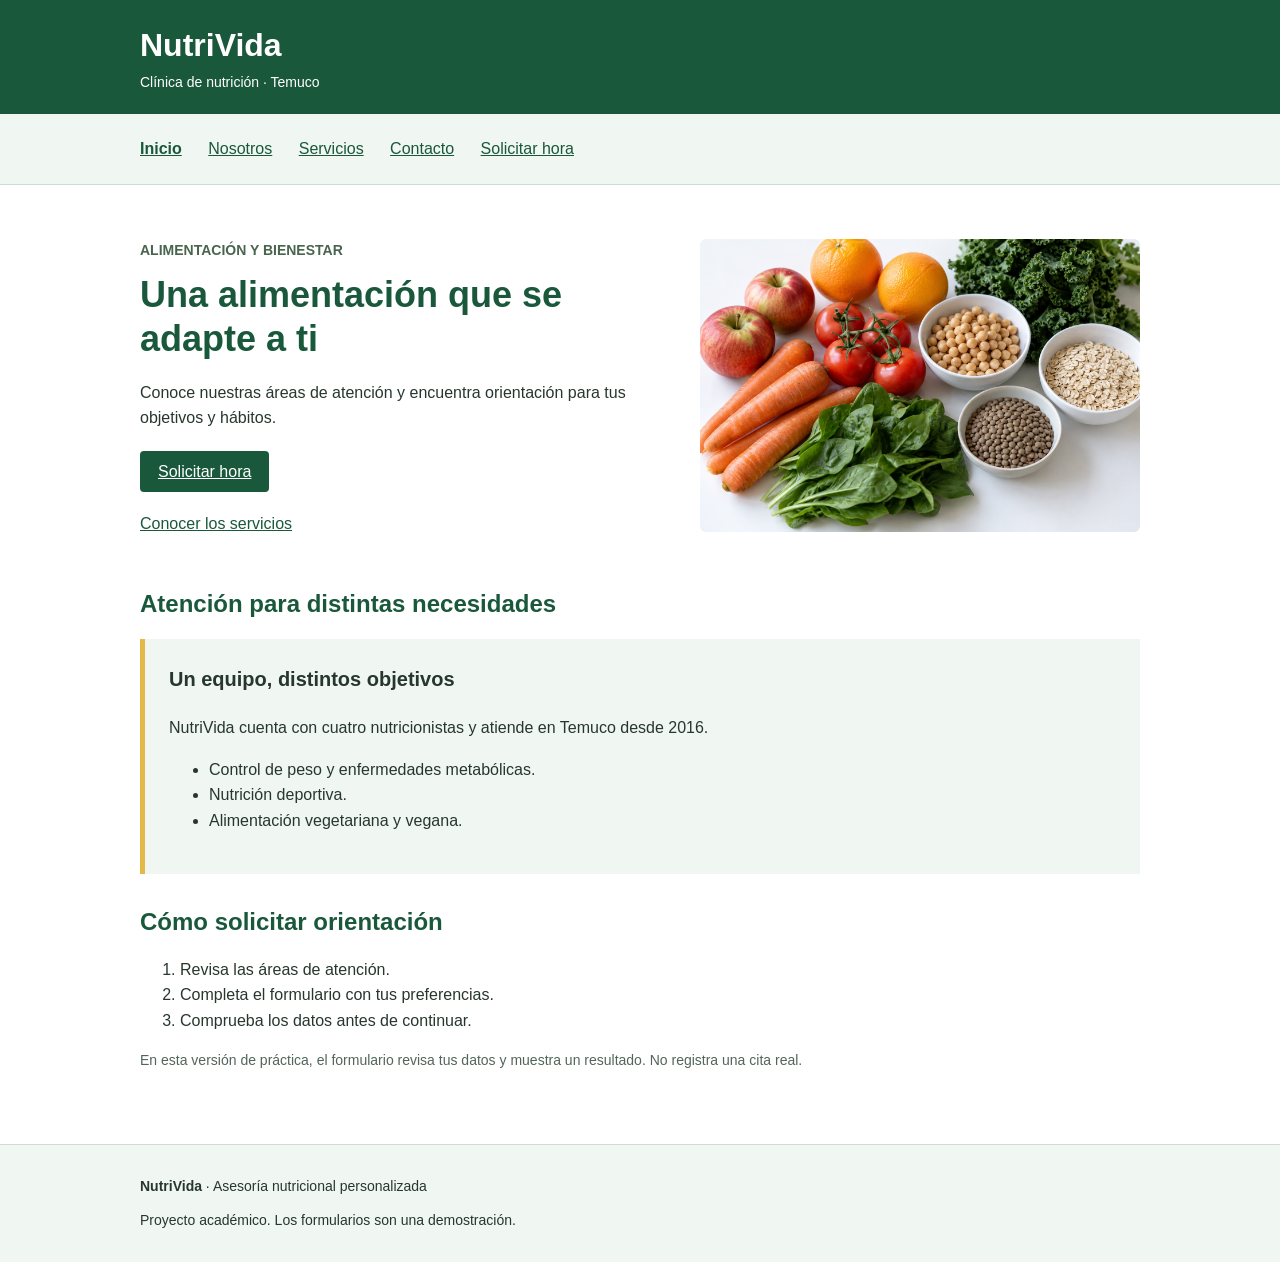
<file: HTML/index.html>
<!DOCTYPE html>
<html lang="es">
<head>
    <meta charset="UTF-8">
    <meta name="viewport" content="width=device-width, initial-scale=1.0">
    <title>Inicio | NutriVida</title>


    <link rel="stylesheet" href="../css/style.css">
</head>

<body>

    <header>
        <div class="contenedor">
            <p class="marca">NutriVida</p>
            <p class="bajada">Clínica de nutrición · Temuco</p>
        </div>
    </header>

    
    <nav>
        <div class="contenedor">
            <a href="index.html" class="actual">Inicio</a>
            <a href="nosotros.html">Nosotros</a>
            <a href="servicios.html">Servicios</a>
            <a href="contacto.html">Contacto</a>
            <a href="solicitar-hora.html">Solicitar hora</a>
        </div>
    </nav>

    <main class="contenedor">
        <section class="portada">
            <div class="texto-portada">
                <p class="etiqueta">ALIMENTACIÓN Y BIENESTAR</p>
                <h1>Una alimentación que se adapte a ti</h1>
                <p>Conoce nuestras áreas de atención y encuentra orientación para tus objetivos y hábitos.</p>
                <p class="accion"><a class="boton" href="solicitar-hora.html">Solicitar hora</a></p>
                <p><a href="servicios.html">Conocer los servicios</a></p>
            </div>
            <img class="imagen-portada" src="../imagenes/alimentos-frescos.png" alt="Frutas, verduras, legumbres y avena sobre una mesa blanca">
        </section>
        <section>
            <h2>Atención para distintas necesidades</h2>
            <div class="destacado">
                <h3>Un equipo, distintos objetivos</h3>
                <p>NutriVida cuenta con cuatro nutricionistas y atiende en Temuco desde 2016.</p>
                <ul>
                    <li>Control de peso y enfermedades metabólicas.</li>
                    <li>Nutrición deportiva.</li>
                    <li>Alimentación vegetariana y vegana.</li>
                </ul>
            </div>
        </section>
        <section>
            <h2>Cómo solicitar orientación</h2>
            <ol>
                <li>Revisa las áreas de atención.</li>
                <li>Completa el formulario con tus preferencias.</li>
                <li>Comprueba los datos antes de continuar.</li>
            </ol>
            <p class="nota">En esta versión de práctica, el formulario revisa tus datos y muestra un resultado. No registra una cita real.</p>
        </section>
    </main>

    <footer>
        <div class="contenedor">
            <p><strong>NutriVida</strong> · Asesoría nutricional personalizada</p>
            <p>Proyecto académico. Los formularios son una demostración.</p>
        </div>
    </footer>

</body>
</html>
</file>
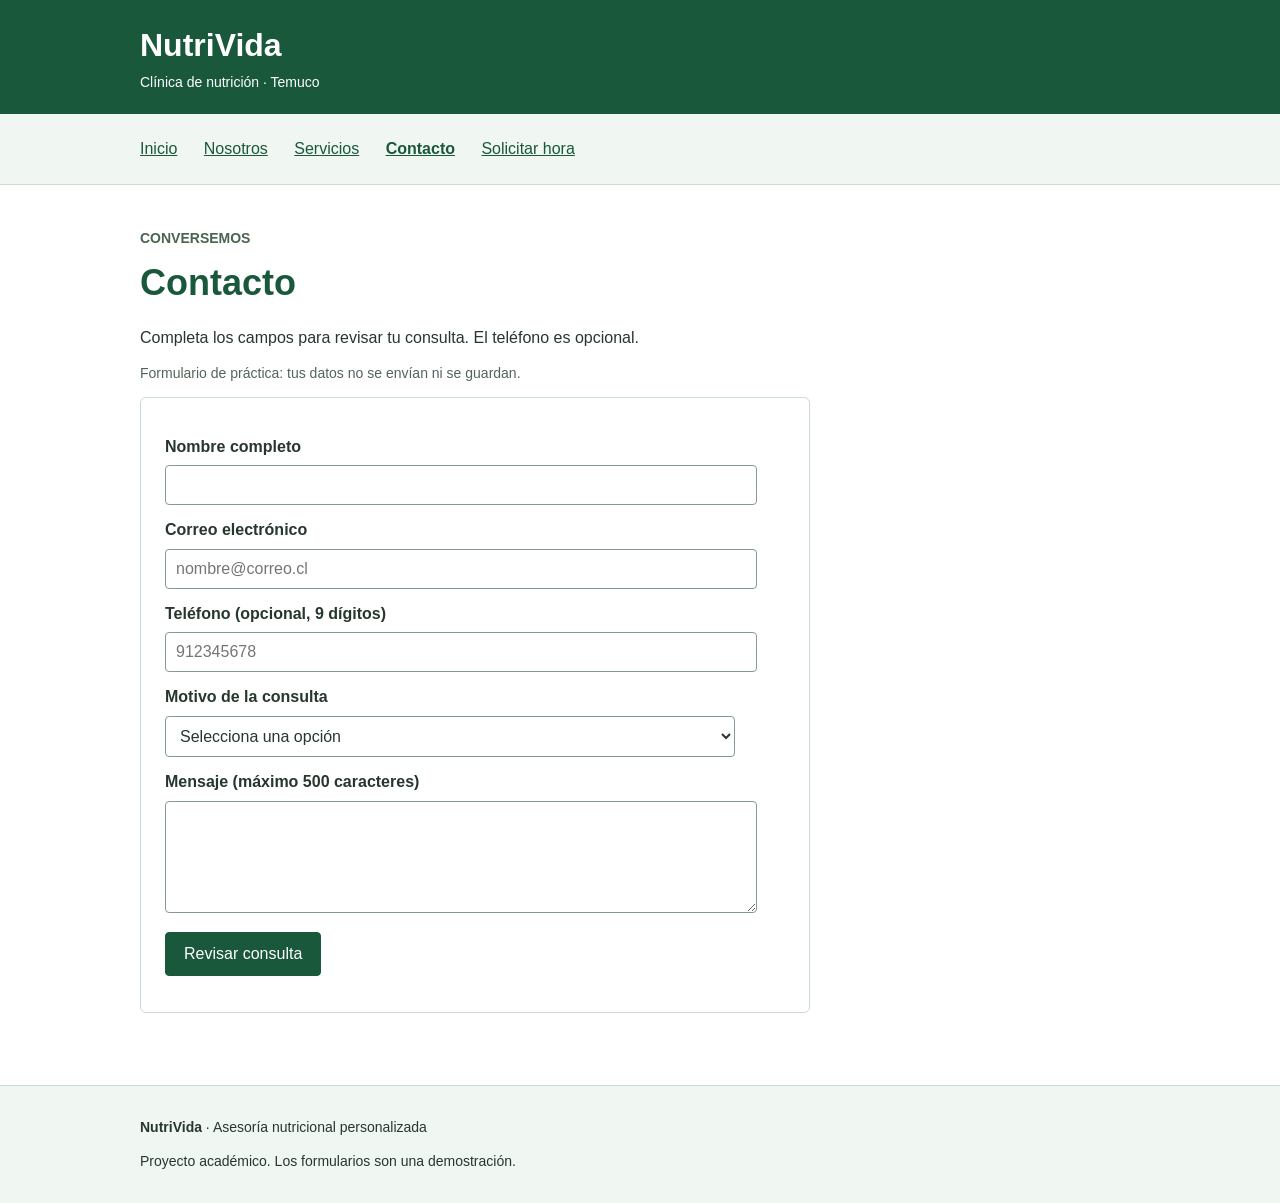
<file: HTML/contacto.html>
<!DOCTYPE html>
<html lang="es">
<head>
    <meta charset="UTF-8">
    <meta name="viewport" content="width=device-width, initial-scale=1.0">
    <title>Contacto | NutriVida</title>
    <!-- Todas las páginas comparten esta hoja de estilos. -->
    <link rel="stylesheet" href="../css/style.css">
</head>
<body>
    <header>
        <div class="contenedor">
            <p class="marca">NutriVida</p>
            <p class="bajada">Clínica de nutrición · Temuco</p>
        </div>
    </header>
    <!-- Los enlaces conectan archivos HTML de la misma carpeta. -->
    <nav>
        <div class="contenedor">
            <a href="index.html">Inicio</a>
            <a href="nosotros.html">Nosotros</a>
            <a href="servicios.html">Servicios</a>
            <a href="contacto.html" class="actual">Contacto</a>
            <a href="solicitar-hora.html">Solicitar hora</a>
        </div>
    </nav>
    <main class="contenedor">
        <section>
            <p class="etiqueta">CONVERSEMOS</p>
            <h1>Contacto</h1>
            <p>Completa los campos para revisar tu consulta. El teléfono es opcional.</p>
            <p class="nota">Formulario de práctica: tus datos no se envían ni se guardan.</p>
            <form id="formularioContacto" onsubmit="return false;">
                <p><label for="nombreContacto">Nombre completo</label><br>
                <input type="text" id="nombreContacto" maxlength="100"></p>
                <p id="errorNombreContacto" class="error"></p>
                <p><label for="correoContacto">Correo electrónico</label><br>
                <input type="email" id="correoContacto" maxlength="100" placeholder="nombre@correo.cl"></p>
                <p id="errorCorreoContacto" class="error"></p>
                <p><label for="telefonoContacto">Teléfono (opcional, 9 dígitos)</label><br>
                <input type="text" id="telefonoContacto" maxlength="9" placeholder="912345678"></p>
                <p id="errorTelefonoContacto" class="error"></p>
                <p><label for="motivoContacto">Motivo de la consulta</label><br>
                <select id="motivoContacto">
                    <option value="">Selecciona una opción</option>
                    <option value="general">Información general</option>
                    <option value="horarios">Horarios de atención</option>
                    <option value="servicios">Servicios nutricionales</option>
                </select></p>
                <p id="errorMotivoContacto" class="error"></p>
                <p><label for="mensajeContacto">Mensaje (máximo 500 caracteres)</label><br>
                <textarea id="mensajeContacto" rows="5" maxlength="500"></textarea></p>
                <p id="errorMensajeContacto" class="error"></p>

            <!-- El botón llama a la función del archivo funciones.js. -->
                <button type="button" onclick="validarContacto()">Revisar consulta</button>
                <p id="resultadoContacto" class="exito"></p>

            </form>
            
        </section>
    </main>
    <footer>
        <div class="contenedor">
            <p><strong>NutriVida</strong> · Asesoría nutricional personalizada</p>
            <p>Proyecto académico. Los formularios son una demostración.</p>
        </div>
    </footer>
    <!-- JavaScript externo: funciones de validación. -->
    <script src="../js/funciones.js"></script>
</body>
</html>
</file>
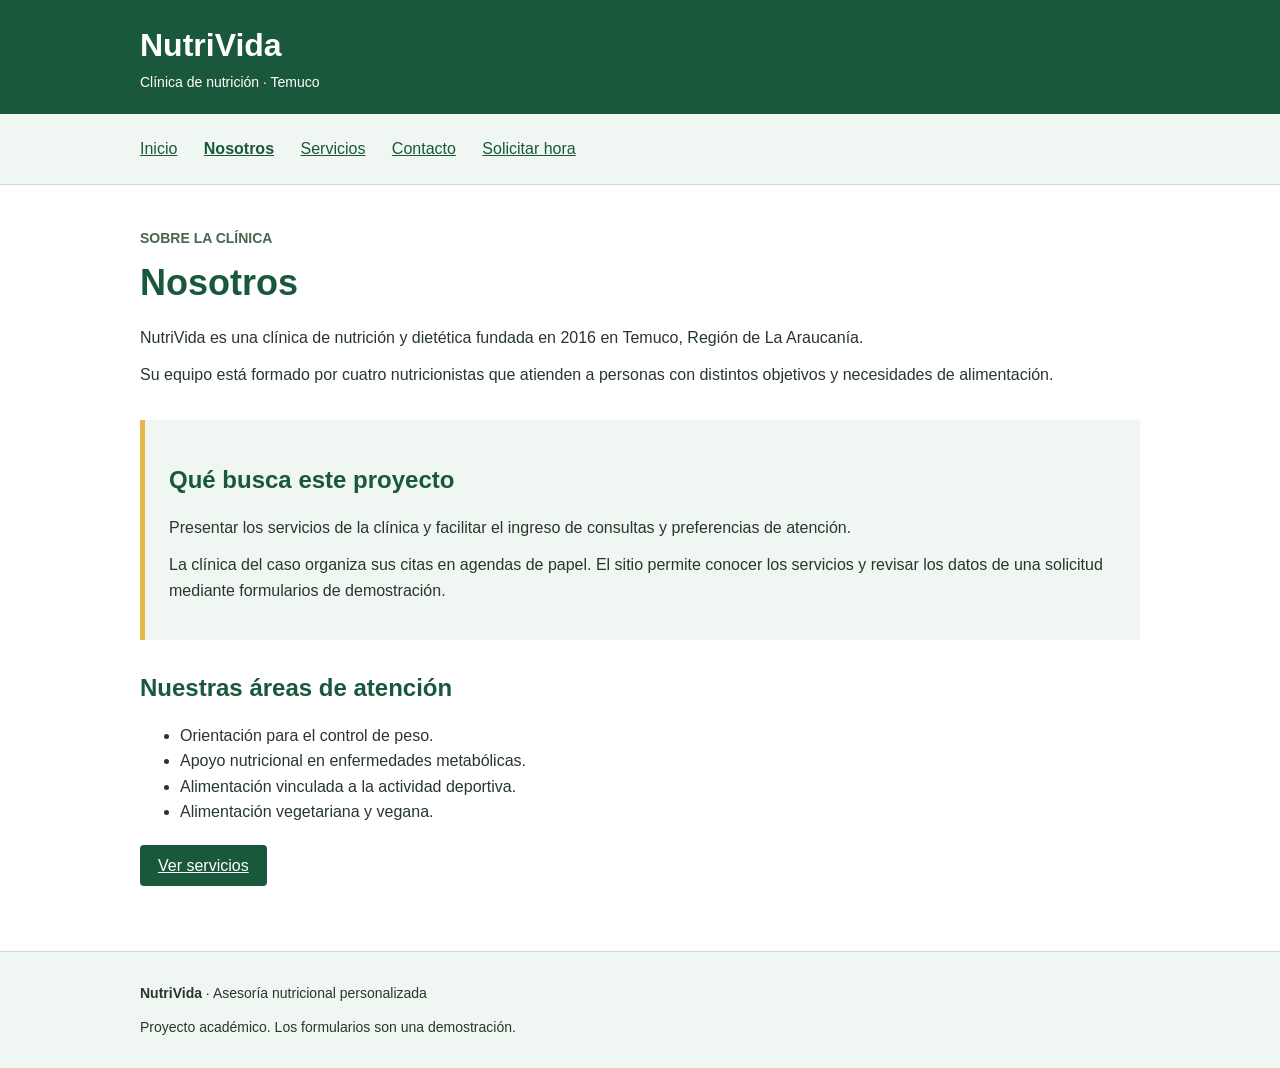
<file: HTML/nosotros.html>
<!DOCTYPE html>
<html lang="es">
<head>
    <meta charset="UTF-8">
    <meta name="viewport" content="width=device-width, initial-scale=1.0">
    <title>Nosotros | NutriVida</title>
    <!-- Todas las páginas comparten esta hoja de estilos. -->
    <link rel="stylesheet" href="../css/style.css">
</head>
<body>
    <header>
        <div class="contenedor">
            <p class="marca">NutriVida</p>
            <p class="bajada">Clínica de nutrición · Temuco</p>
        </div>
    </header>
    <!-- Los enlaces conectan archivos HTML de la misma carpeta. -->
    <nav>
        <div class="contenedor">
            <a href="index.html">Inicio</a>
            <a href="nosotros.html" class="actual">Nosotros</a>
            <a href="servicios.html">Servicios</a>
            <a href="contacto.html">Contacto</a>
            <a href="solicitar-hora.html">Solicitar hora</a>
        </div>
    </nav>
    
    <main class="contenedor">
        <section>
            <p class="etiqueta">SOBRE LA CLÍNICA</p>
            <h1>Nosotros</h1>
            <p>NutriVida es una clínica de nutrición y dietética fundada en 2016 en Temuco, Región de La Araucanía.</p>
            <p>Su equipo está formado por cuatro nutricionistas que atienden a personas con distintos objetivos y necesidades de alimentación.</p>
        </section>
                <section class="destacado">
            <h2>Qué busca este proyecto</h2>
            <p>Presentar los servicios de la clínica y facilitar el ingreso de consultas y preferencias de atención.</p>
            <p>La clínica del caso organiza sus citas en agendas de papel. El sitio permite conocer los servicios y revisar los datos de una solicitud mediante formularios de demostración.</p>
        </section>
        <section>
            <h2>Nuestras áreas de atención</h2>
            <ul>
                <li>Orientación para el control de peso.</li>
                <li>Apoyo nutricional en enfermedades metabólicas.</li>
                <li>Alimentación vinculada a la actividad deportiva.</li>
                <li>Alimentación vegetariana y vegana.</li>
            </ul>
            <p class="accion"><a class="boton" href="servicios.html">Ver servicios</a></p>
        </section>
    </main>
    <footer>
        <div class="contenedor">
            <p><strong>NutriVida</strong> · Asesoría nutricional personalizada</p>
            <p>Proyecto académico. Los formularios son una demostración.</p>
        </div>
    </footer>
</body>
</html>
</file>
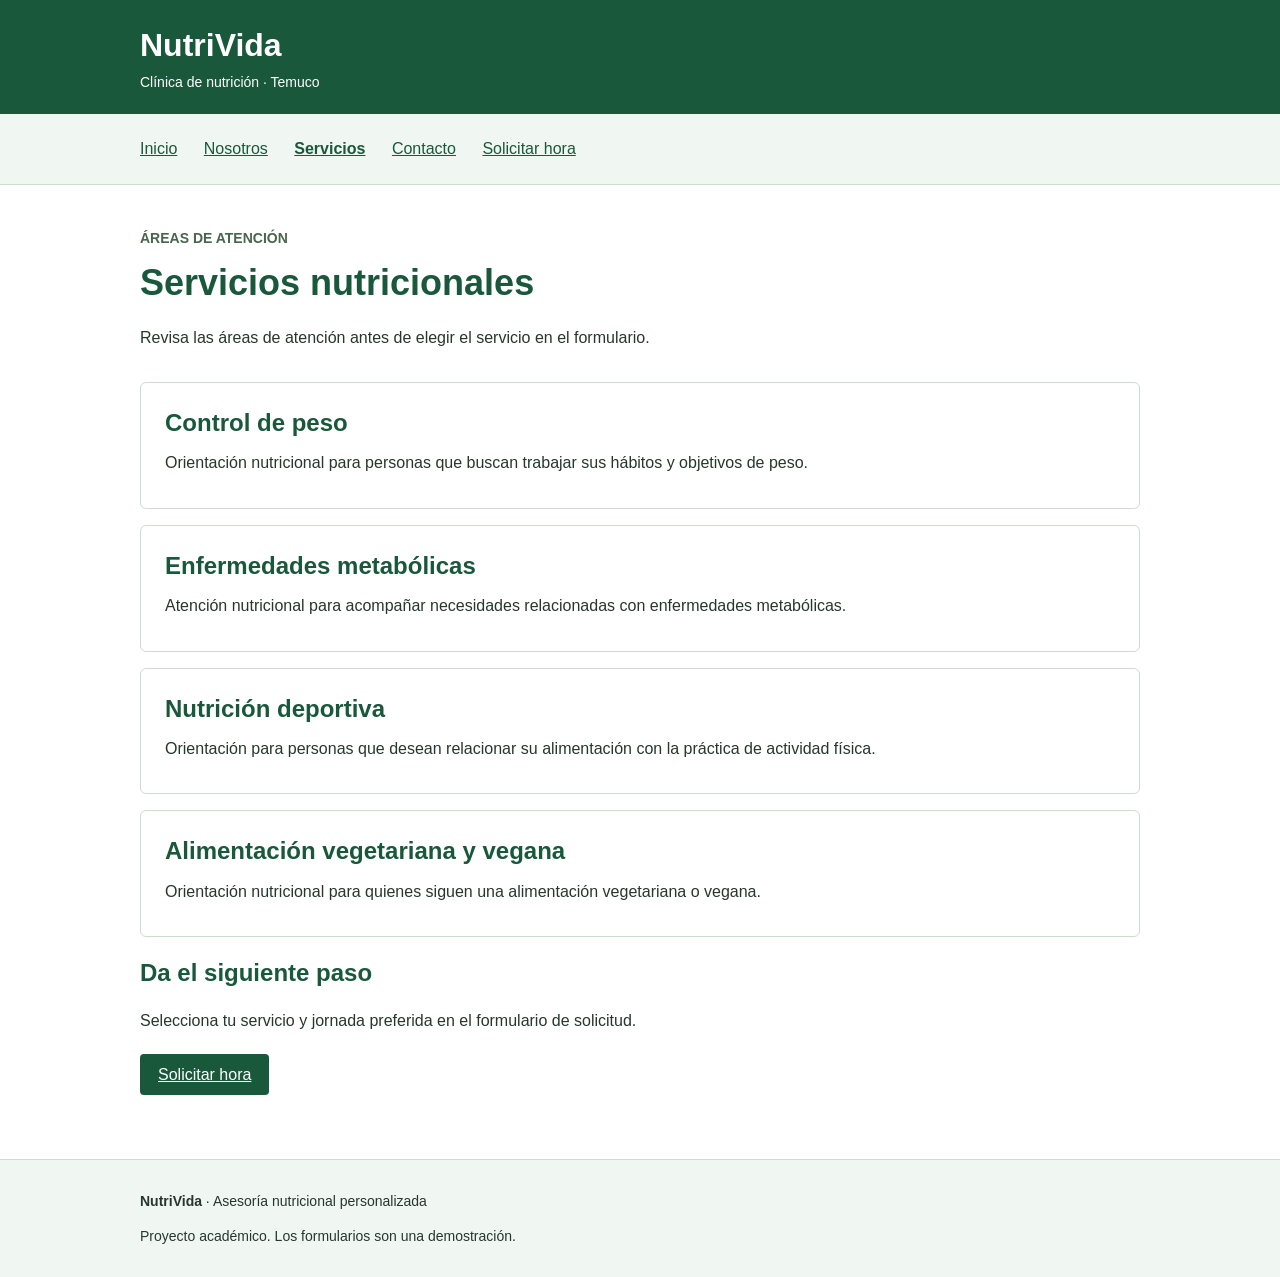
<file: HTML/servicios.html>
<!DOCTYPE html>
<html lang="es">
<head>
    <meta charset="UTF-8">
    <meta name="viewport" content="width=device-width, initial-scale=1.0">
    <title>Servicios | NutriVida</title>
    <!-- Todas las páginas comparten esta hoja de estilos. -->
    <link rel="stylesheet" href="../css/style.css">
</head>
<body>
    <header>
        <div class="contenedor">
            <p class="marca">NutriVida</p>
            <p class="bajada">Clínica de nutrición · Temuco</p>
        </div>
    </header>
    <!-- Los enlaces conectan archivos HTML de la misma carpeta. -->
    <nav>
        <div class="contenedor">
            <a href="index.html">Inicio</a>
            <a href="nosotros.html">Nosotros</a>
            <a href="servicios.html" class="actual">Servicios</a>
            <a href="contacto.html">Contacto</a>
            <a href="solicitar-hora.html">Solicitar hora</a>
        </div>
    </nav>
    <main class="contenedor">
        <section>
            <p class="etiqueta">ÁREAS DE ATENCIÓN</p>
            <h1>Servicios nutricionales</h1>
            <p>Revisa las áreas de atención antes de elegir el servicio en el formulario.</p>
        </section>
        <article class="servicio">
            <h2>Control de peso</h2>
            <p>Orientación nutricional para personas que buscan trabajar sus hábitos y objetivos de peso.</p>
        </article>
        <article class="servicio">
            <h2>Enfermedades metabólicas</h2>
            <p>Atención nutricional para acompañar necesidades relacionadas con enfermedades metabólicas.</p>
        </article>
        <article class="servicio">
            <h2>Nutrición deportiva</h2>
            <p>Orientación para personas que desean relacionar su alimentación con la práctica de actividad física.</p>
        </article>
        <article class="servicio">
            <h2>Alimentación vegetariana y vegana</h2>
            <p>Orientación nutricional para quienes siguen una alimentación vegetariana o vegana.</p>
        </article>
        <section>
            <h2>Da el siguiente paso</h2>
            <p>Selecciona tu servicio y jornada preferida en el formulario de solicitud.</p>
            <p class="accion"><a class="boton" href="solicitar-hora.html">Solicitar hora</a></p>
        </section>

    </main>
    <footer>
        <div class="contenedor">
            <p><strong>NutriVida</strong> · Asesoría nutricional personalizada</p>
            <p>Proyecto académico. Los formularios son una demostración.</p>
        </div>
    </footer>
</body>
</html>
</file>
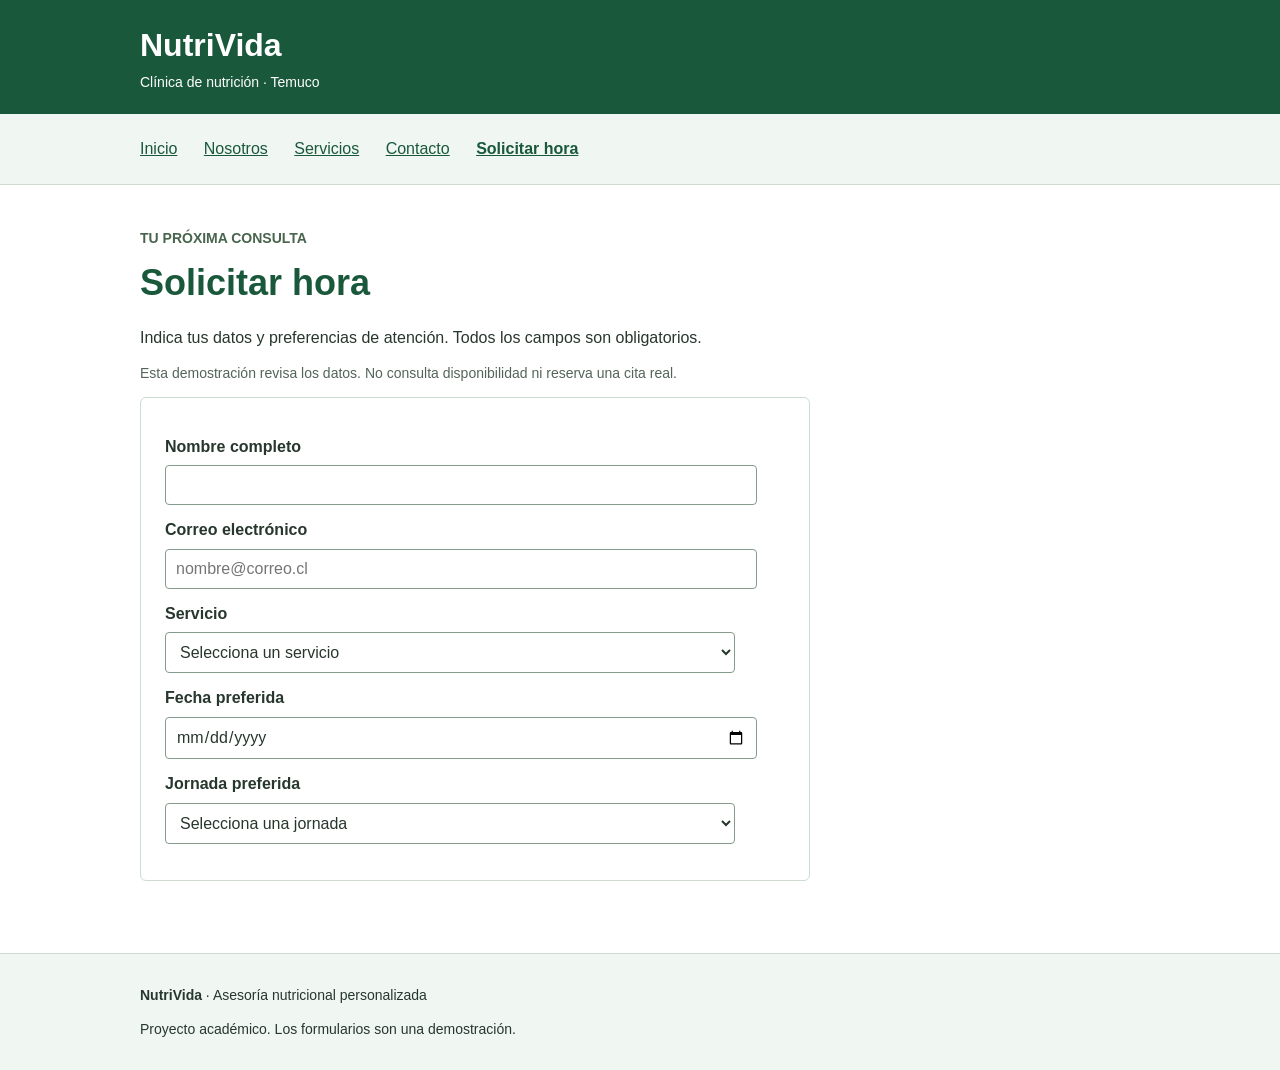
<file: HTML/solicitar-hora.html>
<!DOCTYPE html>
<html lang="es">
<head>
    <meta charset="UTF-8">
    <meta name="viewport" content="width=device-width, initial-scale=1.0">
    <title>Solicitar hora | NutriVida</title>
    <!-- Todas las páginas comparten esta hoja de estilos. -->
    <link rel="stylesheet" href="../css/style.css">
</head>
<body>
    <header>
        <div class="contenedor">
            <p class="marca">NutriVida</p>
            <p class="bajada">Clínica de nutrición · Temuco</p>
        </div>
    </header>
    <!-- Los enlaces conectan archivos HTML de la misma carpeta. -->
    <nav>
        <div class="contenedor">
            <a href="index.html">Inicio</a>
            <a href="nosotros.html">Nosotros</a>
            <a href="servicios.html">Servicios</a>
            <a href="contacto.html">Contacto</a>
            <a href="solicitar-hora.html" class="actual">Solicitar hora</a>
        </div>
    </nav>
    <main class="contenedor">
        <section>
            <p class="etiqueta">TU PRÓXIMA CONSULTA</p>
            <h1>Solicitar hora</h1>
            <p>Indica tus datos y preferencias de atención. Todos los campos son obligatorios.</p>
            <p class="nota">Esta demostración revisa los datos. No consulta disponibilidad ni reserva una cita real.</p>
            <form id="formularioHora" onsubmit="return false;">
                <p><label for="nombreHora">Nombre completo</label><br>
                <input type="text" id="nombreHora" maxlength="100"></p>
                <p id="errorNombreHora" class="error"></p>
                <p><label for="correoHora">Correo electrónico</label><br>
                <input type="email" id="correoHora" maxlength="100" placeholder="nombre@correo.cl"></p>
                <p id="errorCorreoHora" class="error"></p>

                            <p><label for="servicioHora">Servicio</label><br>
                <select id="servicioHora">
                    <option value="">Selecciona un servicio</option>
                    <option value="peso">Control de peso</option>
                    <option value="metabolica">Enfermedades metabólicas</option>
                    <option value="deportiva">Nutrición deportiva</option>
                    <option value="vegetariana">Alimentación vegetariana y vegana</option>
                </select></p>
                <p id="errorServicioHora" class="error"></p>
                <p><label for="fechaHora">Fecha preferida</label><br>
                <input type="date" id="fechaHora"></p>
                <p id="errorFechaHora" class="error"></p>
                <p><label for="jornadaHora">Jornada preferida</label><br>
                <select id="jornadaHora">
                    <option value="">Selecciona una jornada</option>
                    <option value="manana">Mañana</option>
                    <option value="tarde">Tarde</option>
                </select></p>
                <p id="errorJornadaHora" class="error"></p>

            </form>
        </section>
    </main>
    <footer>
        <div class="contenedor">
            <p><strong>NutriVida</strong> · Asesoría nutricional personalizada</p>
            <p>Proyecto académico. Los formularios son una demostración.</p>
        </div>
    </footer>
    <!-- JavaScript externo: funciones de validación. -->
    <script src="../js/funciones.js"></script>
</body>
</html>
</file>
<file: css/style.css>
/* Estilos generales: una sola hoja para las cinco páginas. */
body { margin: 0; font-family: Arial, sans-serif; font-size: 16px; line-height: 1.6; color: #27372d; background-color: #ffffff; }
.contenedor { width: 90%; max-width: 1000px; margin: 0 auto; }
header { background-color: #19583b; color: #ffffff; padding: 20px 0; }
.marca { font-size: 32px; font-weight: bold; margin: 0; }
.bajada { margin: 0; font-size: 14px; }
nav { background-color: #f0f6f2; padding: 16px 0; border-bottom: 1px solid #ccdcd1; }
nav a { color: #19583b; margin-right: 22px; line-height: 2.4; }
.actual { font-weight: bold; }
a { color: #19583b; }
main { padding-top: 30px; padding-bottom: 40px; }
section { margin-bottom: 32px; }
h1 { color: #19583b; font-size: 36px; line-height: 1.2; margin: 12px 0 20px; }
h2 { color: #19583b; font-size: 24px; line-height: 1.3; }
h3 { font-size: 20px; margin-top: 0; }
p { margin: 12px 0; }
.etiqueta { color: #49654e; font-size: 14px; font-weight: bold; }

/* float permite ubicar texto e imagen uno al lado del otro. */
.portada { overflow: auto; margin-top: 12px; margin-bottom: 40px; }
.texto-portada { float: left; width: 52%; }
.imagen-portada { float: right; width: 44%; height: auto; margin-top: 12px; border-radius: 6px; }
.accion { margin-top: 28px; margin-bottom: 26px; }
.boton { background-color: #19583b; color: #ffffff; padding: 12px 18px; border-radius: 4px; }
.destacado { background-color: #f0f6f2; padding: 24px; border-left: 5px solid #e4b849; }
.servicio { border: 1px solid #ccdcd1; padding: 20px 24px; margin-bottom: 16px; border-radius: 6px; }
.servicio h2 { margin: 4px 0 10px; }
.numero { font-weight: bold; color: #49654e; margin: 0; }
.nota { font-size: 14px; color: #53655a; }

/* Cada error tiene un párrafo propio debajo de su campo. */
form { max-width: 620px; border: 1px solid #ccdcd1; padding: 24px; border-radius: 6px; }
label { font-weight: bold; }
input, select, textarea { width: 92%; padding: 10px; margin-top: 6px; border: 1px solid #859b8c; border-radius: 4px; font-family: Arial, sans-serif; font-size: 16px; background-color: #ffffff; color: #27372d; }
button { background-color: #19583b; color: #ffffff; border: 1px solid #19583b; border-radius: 4px; padding: 12px 18px; font-size: 16px; }
.error { color: #a21d2c; font-size: 14px; margin: 4px 0 12px; }
.exito { color: #19583b; font-weight: bold; }

footer { background-color: #f0f6f2; border-top: 1px solid #ccdcd1; padding: 18px 0; font-size: 14px; }

/* En pantallas pequeñas la imagen queda debajo del texto. */
@media screen and (max-width: 768px) {
    .texto-portada { float: none; width: 100%; }
    .imagen-portada { float: none; width: 100%; max-width: 500px; }
    h1 { font-size: 30px; }
    nav a { margin-right: 12px; }
    form { padding: 16px; }
    .servicio { padding: 16px; }
}
</file>
